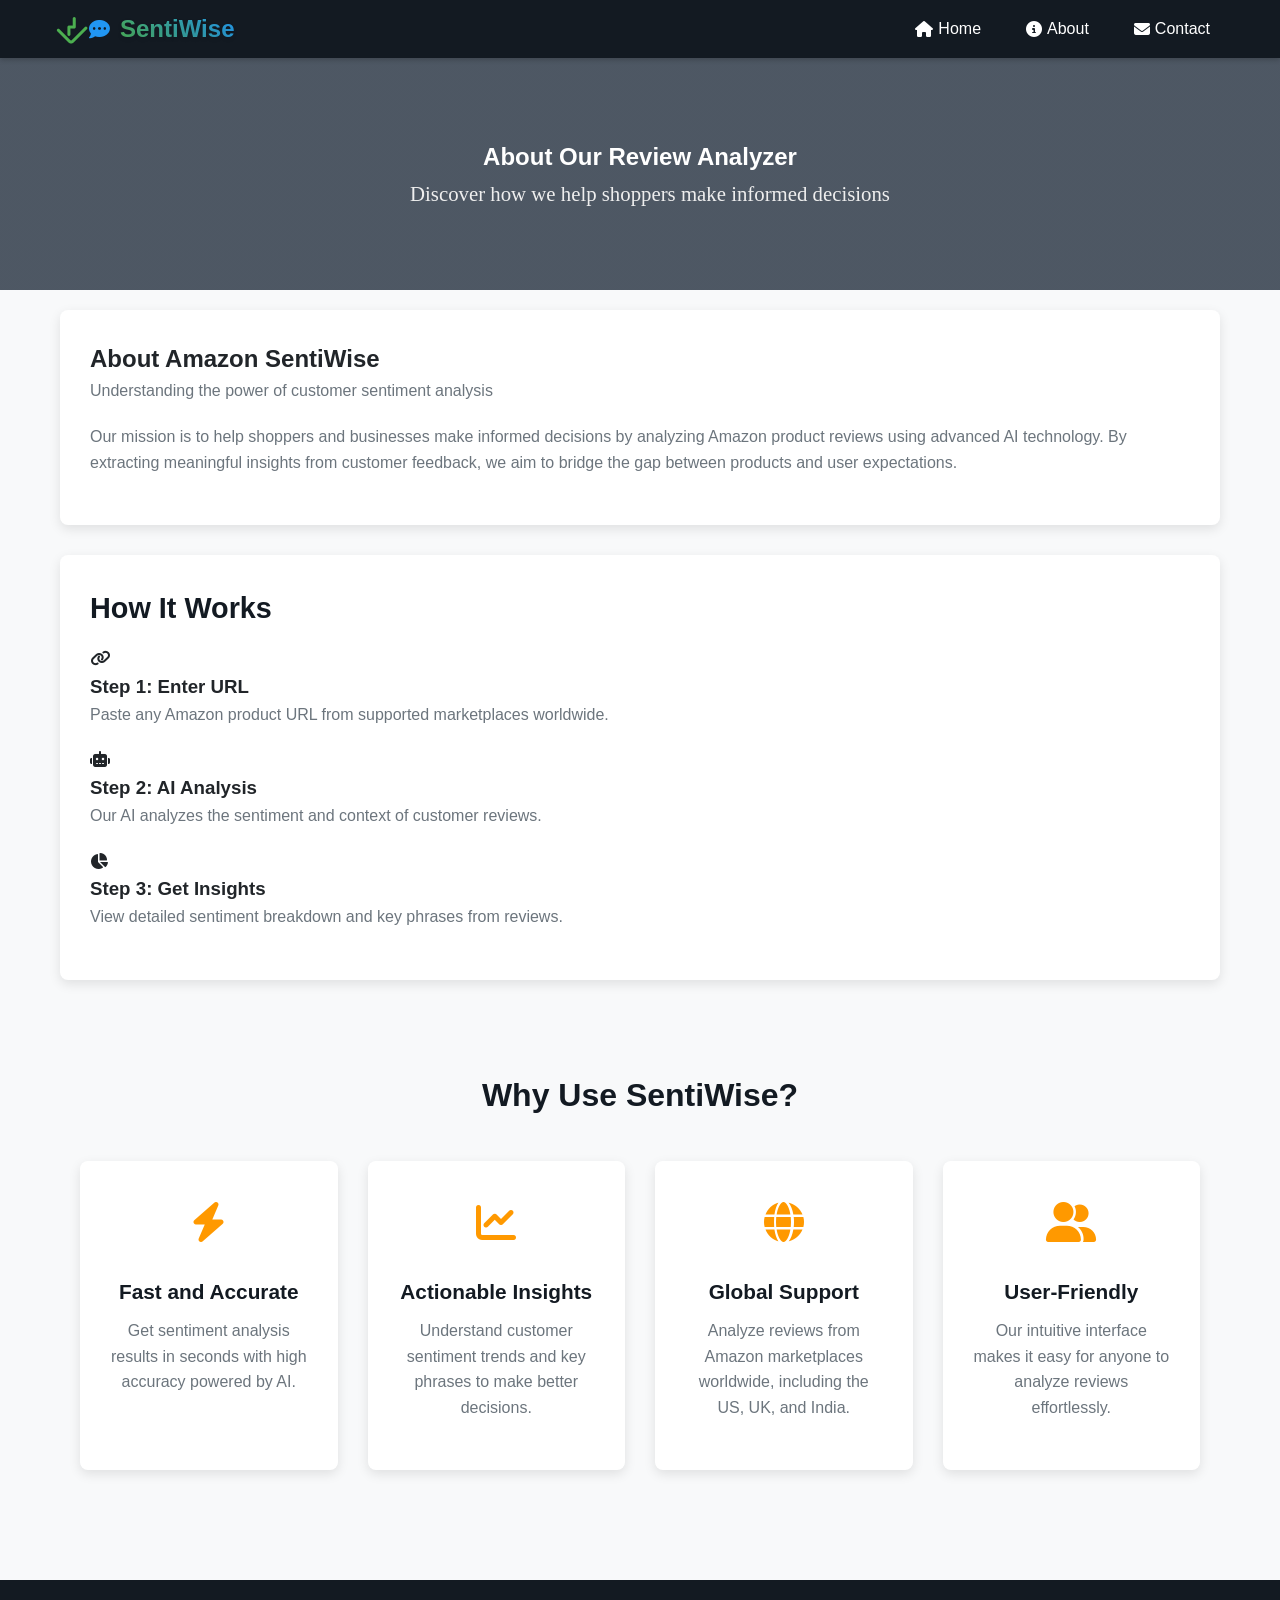
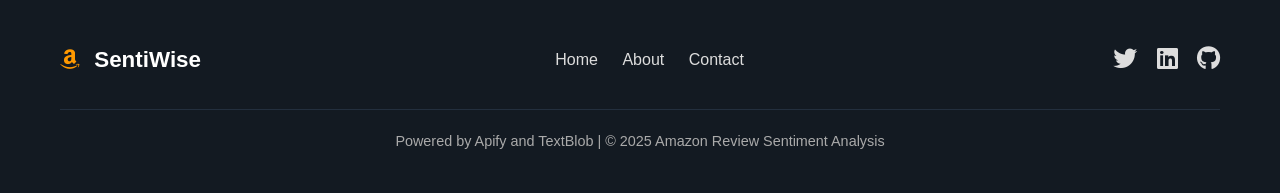
<file: amazon-review-sentiment/templates/about.html>
<!DOCTYPE html>
<html lang="en">
  <head>
    <meta charset="UTF-8" />
    <meta name="viewport" content="width=device-width, initial-scale=1.0" />
    <title>About - SentiWise</title>
    <link
      rel="stylesheet"
      href="https://cdnjs.cloudflare.com/ajax/libs/font-awesome/6.4.0/css/all.min.css"
    />
    <link rel="stylesheet" href="../static/style.css" />
  </head>
  <body>
    <!-- Navbar -->
    <nav class="navbar">
      <div class="nav-container">
        <div class="logo">
          <a href="/">
            <span class="logo-icon">
              <i class="fas fa-chart-line"></i>
              <i class="fas fa-comment-dots"></i>
            </span>
            <span class="logo-text">SentiWise</span>
          </a>
        </div>
        <ul class="nav-links">
          <li>
            <a href="/"><i class="fas fa-home"></i> Home</a>
          </li>
          <li>
            <a href="/about" class="active"
              ><i class="fas fa-info-circle"></i> About</a
            >
          </li>
          <li>
            <a href="/contact"><i class="fas fa-envelope"></i> Contact</a>
          </li>
        </ul>
        <div class="burger">
          <div class="line1"></div>
          <div class="line2"></div>
          <div class="line3"></div>
        </div>
      </div>
    </nav>

    <!-- Hero Section -->
    <section class="hero">
      <div class="hero-content">
        <h1>About Our Review Analyzer</h1>
        <p>Discover how we help shoppers make informed decisions</p>
      </div>
    </section>

    <!-- About Section -->
    <div class="container">
      <section class="about-section">
        <div class="card">
          <h1>About Amazon SentiWise</h1>
          <p class="subtitle">
            Understanding the power of customer sentiment analysis
          </p>
          <p>
            Our mission is to help shoppers and businesses make informed
            decisions by analyzing Amazon product reviews using advanced AI
            technology. By extracting meaningful insights from customer
            feedback, we aim to bridge the gap between products and user
            expectations.
          </p>
        </div>

        <div class="card">
          <h2>How It Works</h2>
          <div class="process-steps">
            <div class="step">
              <div class="step-icon">
                <i class="fas fa-link"></i>
              </div>
              <h3>Step 1: Enter URL</h3>
              <p>
                Paste any Amazon product URL from supported marketplaces
                worldwide.
              </p>
            </div>
            <div class="step">
              <div class="step-icon">
                <i class="fas fa-robot"></i>
              </div>
              <h3>Step 2: AI Analysis</h3>
              <p>
                Our AI analyzes the sentiment and context of customer reviews.
              </p>
            </div>
            <div class="step">
              <div class="step-icon">
                <i class="fas fa-chart-pie"></i>
              </div>
              <h3>Step 3: Get Insights</h3>
              <p>
                View detailed sentiment breakdown and key phrases from reviews.
              </p>
            </div>
          </div>
        </div>
      </section>

      <!-- Why Use Section -->
      <section class="why-use-section">
        <h2>Why Use SentiWise?</h2>
        <div class="why-use-cards">
          <div class="card">
            <div class="icon">
              <i class="fas fa-bolt"></i>
            </div>
            <h3>Fast and Accurate</h3>
            <p>
              Get sentiment analysis results in seconds with high accuracy
              powered by AI.
            </p>
          </div>
          <div class="card">
            <div class="icon">
              <i class="fas fa-chart-line"></i>
            </div>
            <h3>Actionable Insights</h3>
            <p>
              Understand customer sentiment trends and key phrases to make
              better decisions.
            </p>
          </div>
          <div class="card">
            <div class="icon">
              <i class="fas fa-globe"></i>
            </div>
            <h3>Global Support</h3>
            <p>
              Analyze reviews from Amazon marketplaces worldwide, including the
              US, UK, and India.
            </p>
          </div>
          <div class="card">
            <div class="icon">
              <i class="fas fa-user-friends"></i>
            </div>
            <h3>User-Friendly</h3>
            <p>
              Our intuitive interface makes it easy for anyone to analyze
              reviews effortlessly.
            </p>
          </div>
        </div>
      </section>
    </div>

    <!-- Footer -->
    <footer>
      <div class="container">
        <div class="footer-content">
          <div class="footer-logo"><i class="fab fa-amazon"></i> SentiWise</div>
          <div class="footer-links">
            <a href="/">Home</a>
            <a href="/about">About</a>
            <a href="/contact">Contact</a>
          </div>
          <div class="footer-social">
            <a href="https://x.com/?lang=en" title="Follow us on Twitter"
              ><i class="fab fa-twitter"></i
            ></a>
            <a
              href="https://www.linkedin.com/in/ratish-patil-2a4910282/"
              title="Connect on LinkedIn"
              ><i class="fab fa-linkedin"></i
            ></a>
            <a
              href="https://github.com/RatishPatil37/Price-Tracker"
              title="View GitHub profile"
              ><i class="fab fa-github"></i
            ></a>
          </div>
        </div>
        <div class="footer-bottom">
          <p>
            Powered by Apify and TextBlob | &copy; 2025 Amazon Review Sentiment
            Analysis
          </p>
        </div>
      </div>
    </footer>
  </body>
</html>
</file>
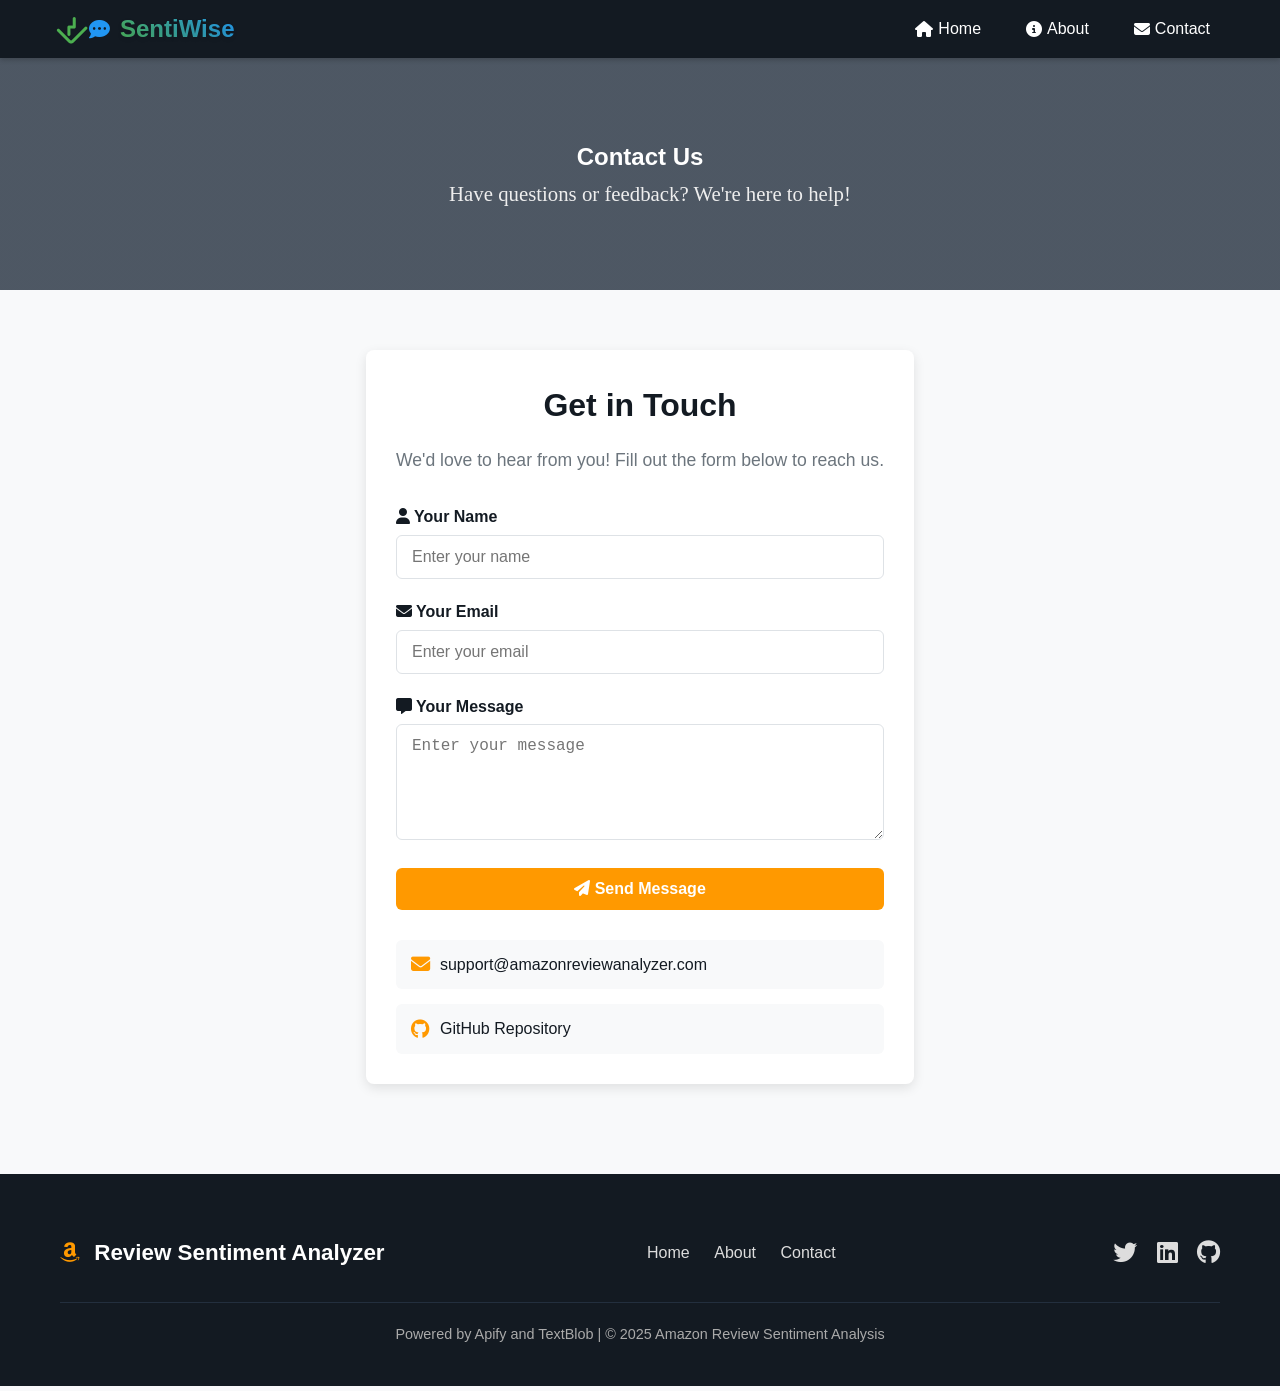
<file: amazon-review-sentiment/templates/contact.html>
<!DOCTYPE html>
<html lang="en">
  <head>
    <meta charset="UTF-8" />
    <meta name="viewport" content="width=device-width, initial-scale=1.0" />
    <title>Contact - Amazon Review Sentiment Analyzer</title>
    <link
      rel="stylesheet"
      href="https://cdnjs.cloudflare.com/ajax/libs/font-awesome/6.4.0/css/all.min.css"
    />
    <link rel="stylesheet" href="../static/style.css" />
  </head>
  <body>
    <!-- Navbar -->
    <nav class="navbar">
      <div class="nav-container">
        <div class="logo">
          <a href="/">
            <span class="logo-icon">
              <i class="fas fa-chart-line"></i>
              <i class="fas fa-comment-dots"></i>
            </span>
            <span class="logo-text">SentiWise</span>
          </a>
        </div>
        <ul class="nav-links">
          <li>
            <a href="/"><i class="fas fa-home"></i> Home</a>
          </li>
          <li>
            <a href="/about"><i class="fas fa-info-circle"></i> About</a>
          </li>
          <li>
            <a href="/contact" class="active"
              ><i class="fas fa-envelope"></i> Contact</a
            >
          </li>
        </ul>
        <div class="burger">
          <div class="line1"></div>
          <div class="line2"></div>
          <div class="line3"></div>
        </div>
      </div>
    </nav>

    <!-- Hero Section -->
    <section class="hero">
      <div class="hero-content">
        <h1>Contact Us</h1>
        <p>Have questions or feedback? We're here to help!</p>
      </div>
    </section>

    <!-- Contact Section -->
    <div class="container">
      <section class="contact-section">
        <div class="card contact-card">
          <h1>Get in Touch</h1>
          <p class="subtitle">
            We'd love to hear from you! Fill out the form below to reach us.
          </p>
          <form id="contactForm" class="contact-form">
            <div class="form-group">
              <label for="name"><i class="fas fa-user"></i> Your Name</label>
              <input
                type="text"
                id="name"
                name="name"
                placeholder="Enter your name"
                required
              />
            </div>
            <div class="form-group">
              <label for="email"
                ><i class="fas fa-envelope"></i> Your Email</label
              >
              <input
                type="email"
                id="email"
                name="email"
                placeholder="Enter your email"
                required
              />
            </div>
            <div class="form-group">
              <label for="message"
                ><i class="fas fa-comment-alt"></i> Your Message</label
              >
              <textarea
                id="message"
                name="message"
                rows="5"
                placeholder="Enter your message"
                required
              ></textarea>
            </div>
            <button type="submit" class="btn">
              <i class="fas fa-paper-plane"></i> Send Message
            </button>
          </form>
          <div class="contact-options">
            <div class="contact-option">
              <i class="fas fa-envelope"></i>
              <a href="mailto:patilratish369@gmail.com" target="_blank" rel="noopener noreferrer"
                >support@amazonreviewanalyzer.com</a
              >
            </div>
            <div class="contact-option">
              <i class="fab fa-github"></i>
              <a href="https://github.com/RatishPatil37/Price-Tracker"
                target="_blank" rel="noopener noreferrer"
                >GitHub Repository</a
              >
            </div>
          </div>
        </div>
      </section>
    </div>

    <!-- Footer -->
    <footer>
      <div class="container">
        <div class="footer-content">
          <div class="footer-logo">
            <i class="fab fa-amazon"></i> Review Sentiment Analyzer
          </div>
          <div class="footer-links">
            <a href="/">Home</a>
            <a href="/about">About</a>
            <a href="/contact">Contact</a>
          </div>
          <div class="footer-social">
            <a href="https://x.com/?lang=en" target="_blank" rel="noopener noreferrer title="Follow us on Twitter"><i class="fab fa-twitter"></i></a>
            <a href="https://www.linkedin.com/in/ratish-patil-2a4910282/"  target="_blank" rel="noopener noreferrertitle="Connect on LinkedIn"><i class="fab fa-linkedin"></i></a>
            <a href="https://github.com/RatishPatil37/Price-Tracker"  target="_blank" rel="noopener noreferrertitle="GitHub Repository"><i class="fab fa-github"></i></a>
          </div>
        </div>
        <div class="footer-bottom">
          <p>
            Powered by Apify and TextBlob | &copy; 2025 Amazon Review Sentiment
            Analysis
          </p>
        </div>
      </div>
    </footer>
  </body>
</html>
</file>
<file: amazon-review-sentiment/static/style.css>
/* Base styles */
:root {
  --amazon-orange: #ff9900;
  --amazon-dark: #131a22; /* Darker Amazon blue/black */
  --amazon-blue: #232f3e; /* Lighter Amazon blue */
  --positive-color: #28a745; /* Bootstrap green */
  --neutral-color: #ffc107; /* Bootstrap yellow */
  --negative-color: #dc3545; /* Bootstrap red */
  --light-bg: #f8f9fa; /* Lighter gray */
  --card-bg: #ffffff;
  --border-color: #dee2e6; /* Standard border color */
  --text-dark: #212529; /* Bootstrap dark text */
  --text-light: #6c757d; /* Bootstrap secondary text */
  --shadow: rgba(0, 0, 0, 0.1);
  --hover-shadow: rgba(0, 0, 0, 0.15);
  --font-main: "Amazon Ember", Arial, sans-serif; /* Amazon's font if available */
}

* {
  margin: 0;
  padding: 0;
  box-sizing: border-box;
}

body {
  font-family: var(--font-main), "Segoe UI", Tahoma, Geneva, Verdana, sans-serif;
  background-color: var(--light-bg);
  color: var(--text-dark);
  line-height: 1.6;
  display: flex;
  flex-direction: column;
  min-height: 100vh; /* Ensure footer sticks to bottom */
}

.container {
  max-width: 1200px;
  margin: 0 auto;
  padding: 20px;
  flex-grow: 1; /* Allow container to grow */
}

/* Navbar */
.navbar {
  background-color: var(--amazon-dark);
  color: #fff;
  padding: 10px 0;
  position: sticky;
  top: 0;
  z-index: 1000;
  box-shadow: 0 2px 5px rgba(0, 0, 0, 0.2);
}

.nav-container {
  max-width: 1200px;
  margin: 0 auto;
  padding: 0 20px;
  display: flex;
  justify-content: space-between;
  align-items: center;
}

.logo a {
  display: flex;
  align-items: center;
  text-decoration: none;
  color: #fff;
  font-size: 1.5rem;
  font-weight: bold;
  transition: transform 0.3s ease;
}

.logo-icon {
  position: relative;
  margin-right: 10px;
  display: flex;
  align-items: center;
  gap: 5px;
}

.logo-icon .fa-chart-line {
  color: #4caf50;
  font-size: 1.5rem;
  transform: rotate(-45deg);
}

.logo-icon .fa-comment-dots {
  color: #2196f3;
  font-size: 1.3rem;
}

.logo-text {
  font-family: "Montserrat", sans-serif;
  font-weight: 700;
  background: linear-gradient(45deg, #4caf50, #2196f3);
  -webkit-background-clip: text;
  -webkit-text-fill-color: transparent;
  text-shadow: 0 2px 4px rgba(0, 0, 0, 0.1);
}

.logo:hover {
  transform: scale(1.05);
}

.nav-links {
  display: flex;
  list-style: none;
  transition: transform 0.5s ease-in-out;
}

.nav-links li {
  margin-left: 25px;
}

.nav-links a {
  color: #fff;
  text-decoration: none;
  font-size: 1rem;
  padding: 5px 10px;
  border-radius: 4px;
  transition: background-color 0.3s, color 0.3s;
  display: flex;
  align-items: center;
}
.nav-links a:hover {
  color: var(--negative-color);
}

.nav-links a i {
  margin-right: 5px;
}

.burger {
  display: none;
  cursor: pointer;
  padding: 10px;
  z-index: 1001;
}

.burger div {
  width: 25px;
  height: 3px;
  background-color: #fff;
  margin: 5px;
  transition: all 0.3s ease;
}

/* Hero Section */
.hero {
  background: linear-gradient(rgba(35, 47, 62, 0.8), rgba(35, 47, 62, 0.8)),
    url("https://images.unsplash.com/photo-1607082348824-0a96f2a4b9da?ixlib=rb-4.0.3&ixid=M3wxMjA3fDB8MHxwaG90by1wYWdlfHx8fGVufDB8fHx8fA%3D%3D&auto=format&fit=crop&w=2070&q=80")
      center/cover no-repeat;
  color: #fff;
  text-align: center;
  padding: 80px 20px;
}

.hero-content #senti {
  font-family: Montserrat;
  font-size: 3rem;
  margin-bottom: 6px;
  font-weight: 700;
  margin-right: 28px;
}

.hero-content #bot {
  border-right: 3px solid var(--amazon-orange);
  white-space: nowrap;
  margin: 0 auto;
  font-family: Montserrat;
}

.hero-content p {
  font-family: Montserrat;
  font-size: 1.3rem;
  color: #eee;
  margin-left: 20px;
}

/* Card Base Style */
.card {
  background-color: var(--card-bg);
  border-radius: 8px;
  box-shadow: 0 4px 12px var(--shadow);
  padding: 30px;
  margin-bottom: 30px;
  transition: box-shadow 0.3s ease;
}

.card:hover {
  box-shadow: 0 6px 36px var(--hover-shadow);
}

.card h2 {
  color: var(--amazon-dark);
  margin-bottom: 15px;
  font-size: 1.8rem;
}

.card p {
  color: var(--text-light);
  margin-bottom: 20px;
}

/* Search Section Specifics */
.search-section .card {
  text-align: center;
}

.search-container {
  display: flex;
  max-width: 700px;
  margin: 0 auto 15px auto; /* Added bottom margin */
  border: 1px solid var(--border-color);
  border-radius: 6px;
  overflow: hidden; /* Keep button contained */
}

#productUrl {
  flex: 1;
  padding: 12px 15px;
  border: none; /* Removed individual border */
  font-size: 1rem;
  outline: none;
}

#analyzeBtn {
  background-color: var(--amazon-orange);
  color: #fff; /* Ensure text is white */
  border: none;
  padding: 12px 25px;
  cursor: pointer;
  font-size: 1rem;
  font-weight: 600;
  transition: background-color 0.3s;
  display: flex; /* For icon alignment */
  align-items: center; /* For icon alignment */
  gap: 8px; /* Space between icon and text */
}

#analyzeBtn:hover {
  background-color: #e68a00; /* Slightly darker orange */
}

#analyzeBtn:disabled {
  background-color: #cccccc;
  color: #666666;
  cursor: not-allowed;
}

#analyzeBtn .fa-spinner {
  animation: spin 1s linear infinite;
}

.search-examples p {
  margin-bottom: 0; /* Remove extra margin */
  font-size: 0.9rem;
}

.search-examples a {
  color: var(--amazon-blue);
  text-decoration: none;
}
.search-examples a:hover {
  text-decoration: underline;
  color: var(--amazon-orange);
}

/* Loading Spinner */
.loading-container {
  display: flex; /* Changed back to flex */
  flex-direction: column; /* Stack vertically */
  align-items: center;
  justify-content: center;
  margin: 40px 0;
  text-align: center;
  color: var(--text-light);
}

.spinner {
  border: 5px solid #f3f3f3;
  border-top: 5px solid var(--amazon-orange);
  border-radius: 50%;
  width: 50px;
  height: 50px;
  animation: spin 1s linear infinite;
  margin-bottom: 15px;
}

@keyframes spin {
  0% {
    transform: rotate(0deg);
  }
  100% {
    transform: rotate(360deg);
  }
}

/* Error Container */
.error-container {
  max-width: 800px;
  margin: 20px auto;
}

.error-message {
  background-color: #f8d7da; /* Bootstrap danger background */
  color: #721c24; /* Bootstrap danger text */
  padding: 15px 20px;
  border: 1px solid #f5c6cb; /* Bootstrap danger border */
  border-radius: 6px;
  display: flex;
  align-items: center;
  font-weight: 500;
}

.error-message i {
  margin-right: 10px;
  font-size: 1.3rem;
  color: #721c24; /* Match text color */
}

/* Stats Container */
.stats-container .card {
  padding: 30px; /* Consistent padding */
}

.stats-header {
  display: flex;
  justify-content: space-between;
  align-items: center;
  margin-bottom: 25px;
  flex-wrap: wrap; /* Allow wrapping */
  gap: 10px; /* Space between items if they wrap */
}

.stats-header h2 {
  margin-bottom: 0; /* Remove bottom margin */
}

.stats-badge {
  background-color: #e9ecef; /* Light gray badge */
  color: var(--text-dark);
  padding: 8px 15px;
  border-radius: 20px;
  font-size: 0.95rem;
  font-weight: 500;
  display: inline-flex; /* Align icon and text */
  align-items: center;
}

.stats-badge i {
  margin-right: 8px;
  color: var(--amazon-blue);
}

.stats-content {
  display: flex;
  flex-wrap: wrap;
  justify-content: space-between; /* Space between chart and summary */
  align-items: center;
  gap: 30px; /* Increased gap */
  margin-bottom: 30px; /* Space before conclusion */
}

.chart-container {
  flex: 1 1 300px; /* Allow shrinking/growing, base 300px */
  max-width: 350px; /* Limit max size */
  height: 300px; /* Fixed height */
  margin: 0 auto 20px auto; /* Center and add bottom margin on small screens */
}

.stats-summary {
  flex: 1 1 300px; /* Allow shrinking/growing, base 300px */
  display: flex;
  flex-direction: column; /* Stack items vertically */
  gap: 20px; /* Space between items */
}

.stat-item {
  display: flex;
  align-items: center;
  padding: 15px;
  border-radius: 8px;
  background-color: var(--light-bg); /* Subtle background */
  border-left: 5px solid; /* Colored left border */
}

.stat-item i {
  font-size: 2.5rem; /* Larger icons */
  margin-right: 20px;
  width: 40px; /* Fixed width for alignment */
  text-align: center;
}

.stat-item.positive {
  border-left-color: var(--positive-color);
}
.stat-item.positive i {
  color: var(--positive-color);
}

.stat-item.neutral {
  border-left-color: var(--neutral-color);
}
.stat-item.neutral i {
  color: var(--neutral-color);
}

.stat-item.negative {
  border-left-color: var(--negative-color);
}
.stat-item.negative i {
  color: var(--negative-color);
}

.stat-details h3 {
  font-size: 1.8rem;
  font-weight: 600;
  margin-bottom: 2px;
}

.stat-details p {
  font-size: 1rem;
  color: var(--text-light);
  margin-bottom: 0;
}

.stats-conclusion {
  border-top: 1px solid var(--border-color);
  padding-top: 20px;
  margin-top: 10px; /* Reduced margin */
  text-align: center;
}

.stats-conclusion h3 {
  margin-bottom: 10px;
  font-size: 1.1rem;
  color: var(--text-dark);
}

.stats-conclusion p {
  font-size: 1rem;
  color: var(--text-light);
  max-width: 600px;
  margin: 0 auto; /* Center the conclusion text */
  margin-bottom: 0; /* Remove default paragraph margin */
}

/* Reviews Container */
.section-header {
  text-align: center;
  margin-bottom: 30px;
}

.section-header h2 {
  color: var(--amazon-dark);
  font-size: 2rem;
}

.review-filters {
  background-color: var(--card-bg);
  padding: 15px 20px;
  border-radius: 6px;
  margin-bottom: 30px;
  display: flex;
  justify-content: space-between;
  align-items: center;
  flex-wrap: wrap;
  gap: 15px;
  box-shadow: 0 2px 8px var(--shadow);
}

.filter-option label {
  margin-right: 10px;
  font-weight: 500;
  color: var(--text-dark);
}

#sentimentFilter {
  padding: 8px 12px;
  border: 1px solid var(--border-color);
  border-radius: 4px;
  font-size: 0.95rem;
  min-width: 150px;
}

.filter-count {
  font-size: 0.95rem;
  color: var(--text-light);
}

.reviews-list {
  display: grid;
  grid-template-columns: repeat(
    auto-fill,
    minmax(320px, 1fr)
  ); /* Slightly smaller min size */
  gap: 25px;
}

.review-card {
  background-color: var(--card-bg);
  border-radius: 8px;
  box-shadow: 0 3px 10px var(--shadow);
  overflow: hidden;
  transition: transform 0.2s ease, box-shadow 0.2s ease;
  border: 1px solid var(--border-color);
  border-left: 5px solid var(--neutral-color); /* Default left border */
  display: flex; /* Use flexbox for column layout */
  flex-direction: column; /* Stack header, content, footer */
}

.review-card:hover {
  transform: translateY(-4px);
  box-shadow: 0 6px 15px var(--hover-shadow);
}

.review-card.positive {
  border-left-color: var(--positive-color);
}
.review-card.neutral {
  border-left-color: var(--neutral-color);
}
.review-card.negative {
  border-left-color: var(--negative-color);
}

.review-header {
  padding: 15px 20px;
  display: flex;
  justify-content: space-between;
  align-items: center;
  background-color: #f8f9fa; /* Subtle header background */
  border-bottom: 1px solid var(--border-color);
}

.sentiment-badge {
  display: flex;
  align-items: center;
  padding: 6px 12px;
  border-radius: 20px;
  font-weight: 600; /* Bolder */
  font-size: 0.9rem;
  border: 1px solid; /* Add border */
}

.sentiment-badge.positive {
  background-color: #e9f5ec; /* Lighter green */
  color: #19672b; /* Darker green */
  border-color: #a6d7b3; /* Green border */
}
.sentiment-badge.positive i {
  color: #28a745;
}

.sentiment-badge.neutral {
  background-color: #fff8e1; /* Lighter yellow */
  color: #856404; /* Darker yellow */
  border-color: #ffeeba; /* Yellow border */
}
.sentiment-badge.neutral i {
  color: #ffc107;
}

.sentiment-badge.negative {
  background-color: #fbe9eb; /* Lighter red */
  color: #782129; /* Darker red */
  border-color: #f5c6cb; /* Red border */
}
.sentiment-badge.negative i {
  color: #dc3545;
}

.sentiment-badge i {
  margin-right: 6px;
  font-size: 1.1em; /* Slightly larger icon */
}

.sentiment-score {
  font-size: 0.8rem; /* Smaller text */
  color: var(--text-light);
  text-align: right;
}
.sentiment-score span {
  display: block; /* Stack scores */
  margin-bottom: 2px;
}
.sentiment-score span:last-child {
  margin-bottom: 0;
}

.review-content {
  padding: 20px;
  flex-grow: 1; /* Allow content to take available space */
  font-size: 0.95rem;
  line-height: 1.7; /* Slightly increased line height */
  max-height: 150px; /* Limit height */
  overflow-y: auto; /* Add scroll if needed */
}

.review-footer {
  padding: 15px 20px;
  border-top: 1px solid var(--border-color);
  background-color: #f8f9fa; /* Match header background */
  font-size: 0.85rem;
  color: var(--text-light);
}

.key-phrases strong {
  color: var(--text-dark);
  margin-right: 5px;
}

/* Features Section */
.features {
  background-color: var(--amazon-blue);
  color: #fff;
  padding: 60px 0;
  text-align: center;
}

.features h2 {
  font-size: 2.2rem;
  margin-bottom: 40px;
  color: #fff; /* Ensure white color */
}

.features-grid {
  display: grid;
  grid-template-columns: repeat(auto-fit, minmax(250px, 1fr));
  gap: 30px;
}

.feature-card {
  background-color: rgba(255, 255, 255, 0.05); /* Subtle background */
  padding: 30px;
  border-radius: 8px;
  transition: background-color 0.3s;
  border: 1px solid rgba(255, 255, 255, 0.1);
}

.feature-card:hover {
  background-color: rgba(255, 255, 255, 0.1);
}

.feature-icon {
  font-size: 2.5rem;
  color: var(--amazon-orange);
  margin-bottom: 20px;
  display: inline-block;
  background-color: rgba(255, 153, 0, 0.1); /* Orange glow */
  width: 70px;
  height: 70px;
  line-height: 70px; /* Center icon */
  border-radius: 50%;
}

.feature-card h3 {
  font-size: 1.3rem;
  margin-bottom: 10px;
  color: #fff; /* Ensure white color */
}

.feature-card p {
  font-size: 1rem;
  color: #eee; /* Lighter text */
  margin-bottom: 0; /* Remove default margin */
}

/* Footer */
footer {
  background-color: var(--amazon-dark);
  color: #ddd;
  padding: 40px 0 20px 0;
  margin-top: auto; /* Stick to bottom */
}

.footer-content {
  display: flex;
  justify-content: space-between;
  align-items: center;
  flex-wrap: wrap;
  gap: 20px;
  margin-bottom: 30px;
}

.footer-logo {
  font-size: 1.4rem;
  font-weight: bold;
  color: #fff;
}

.footer-logo i {
  color: var(--amazon-orange);
  margin-right: 8px;
}

.footer-links a {
  color: #ddd;
  text-decoration: none;
  margin: 0 10px;
  transition: color 0.3s;
}

.footer-links a:hover {
  color: var(--amazon-orange);
}

.footer-social a {
  color: #ddd;
  text-decoration: none;
  font-size: 1.5rem;
  margin-left: 15px;
  transition: color 0.3s;
}

.footer-social a:hover {
  color: var(--amazon-orange);
}

.footer-bottom {
  text-align: center;
  padding-top: 20px;
  border-top: 1px solid var(--amazon-blue); /* Divider */
  font-size: 0.9rem;
  color: #aaa;
}

/* Responsive design */
@media (max-width: 992px) {
  .nav-links {
    position: absolute;
    right: 0;
    top: 60px; /* Adjust based on navbar height */
    background-color: var(--amazon-dark);
    flex-direction: column;
    align-items: center;
    width: 50%;
    transform: translateX(100%);
    transition: transform 0.5s ease-in;
    padding: 20px 0;
    box-shadow: -2px 2px 5px rgba(0, 0, 0, 0.2);
  }

  .nav-links li {
    margin-left: 0;
    margin-bottom: 15px;
    opacity: 0;
  }

  .nav-links.nav-active {
    transform: translateX(0%);
  }

  .nav-links.nav-active li {
    opacity: 1; /* Fade in links */
    transition: opacity 0.5s ease forwards 0.2s; /* Delayed fade-in */
  }

  .burger {
    display: block;
  }

  /* Burger animation */
  .toggle .line1 {
    transform: rotate(-45deg) translate(-5px, 6px);
  }
  .toggle .line2 {
    opacity: 0;
  }
  .toggle .line3 {
    transform: rotate(45deg) translate(-5px, -6px);
  }

  .stats-content {
    flex-direction: column;
  }

  .chart-container {
    width: 100%; /* Full width on smaller screens */
    max-width: 350px; /* Still limit size */
    margin-bottom: 30px;
  }

  .stats-summary {
    width: 100%; /* Full width */
  }
}

@media (max-width: 768px) {
  .burger {
    display: block;
  }

  .nav-links {
    position: fixed;
    right: -100%;
    top: 60px; /* Position below navbar */
    height: auto; /* Auto height instead of 100vh */
    background-color: var(--amazon-dark);
    flex-direction: column;
    width: 200px; /* Fixed width instead of 100% */
    padding: 20px;
    transition: right 0.3s ease-in-out;
    z-index: 1000;
    border-radius: 0 0 0 8px; /* Rounded corners on left side */
    box-shadow: -2px 2px 5px rgba(0, 0, 0, 0.2);
  }

  .nav-links.nav-active {
    right: 0;
  }

  .nav-links li {
    margin: 10px 0;
    opacity: 0;
    transform: translateX(20px);
    transition: opacity 0.3s ease, transform 0.3s ease;
  }

  .nav-links.nav-active li {
    opacity: 1;
    transform: translateX(0);
  }

  .nav-links a {
    font-size: 1.1rem;
    padding: 8px 12px;
    width: 100%;
  }

  .burger.toggle .line1 {
    transform: rotate(-45deg) translate(-5px, 6px);
  }

  .burger.toggle .line2 {
    opacity: 0;
  }

  .burger.toggle .line3 {
    transform: rotate(45deg) translate(-5px, -6px);
  }

  /* Mobile Layout Adjustments */
  .hero-content h1 {
    font-size: 2rem;
  }

  .hero-content p {
    font-size: 1.1rem;
  }

  .search-container {
    flex-direction: column;
  }

  #productUrl {
    width: 100%;
    margin-bottom: 10px;
  }

  #analyzeBtn {
    width: 100%;
    justify-content: center;
  }

  .footer-content {
    flex-direction: column;
    text-align: center;
  }

  .footer-links {
    margin: 20px 0;
  }

  .footer-social {
    margin-top: 20px;
  }

  .stats-header {
    flex-direction: column;
    align-items: center;
    text-align: center;
  }

  .review-filters {
    flex-direction: column;
    align-items: stretch;
  }

  .filter-option,
  .filter-count {
    text-align: center;
  }

  #sentimentFilter {
    width: 100%;
  }

  /* Contact and About Page Specific Styles */
  .contact-section {
    padding: 20px;
  }

  .contact-card {
    padding: 20px;
  }

  .contact-card h1 {
    font-size: 1.8rem;
  }

  .contact-form {
    gap: 15px;
  }

  .why-use-section {
    padding: 40px 20px;
  }

  .why-use-section h2 {
    font-size: 1.8rem;
  }

  .why-use-cards {
    grid-template-columns: 1fr;
    gap: 20px;
  }

  .why-use-cards .card {
    padding: 20px;
  }
}

input:invalid {
  border-color: var(--negative-color);
}

input:valid {
  border-color: var(--positive-color);
}
.footer {
  background-color: var(--amazon-dark);
  color: #fff;
  padding: 20px 0;
  text-align: center;
  font-size: 0.9rem;
  margin-top: auto;
}
html {
  scroll-behavior: smooth;
}

/* Contact Section */

.contact-section {
  display: flex;
  justify-content: center;
  align-items: center;
  padding: 40px 20px;
}

.contact-card {
  max-width: 600px;
  width: 100%;
  padding: 30px;
  text-align: center;
}

.contact-card h1 {
  font-size: 2rem;
  margin-bottom: 15px;
  color: var(--amazon-dark);
}

.contact-card .subtitle {
  font-size: 1.1rem;
  color: var(--text-light);
  margin-bottom: 30px;
}

.contact-form {
  display: flex;
  flex-direction: column;
  gap: 20px;
}

.contact-form .form-group {
  text-align: left;
}

.contact-form label {
  font-size: 1rem;
  font-weight: 600;
  color: var(--amazon-dark);
  margin-bottom: 5px;
  display: block;
}

.contact-form input,
.contact-form textarea {
  width: 100%;
  padding: 12px 15px;
  border: 1px solid var(--border-color);
  border-radius: 6px;
  font-size: 1rem;
  color: var(--text-dark);
  background-color: var(--card-bg);
  outline: none;
  transition: border-color 0.3s;
}

.contact-form input:focus,
.contact-form textarea:focus {
  border-color: var(--amazon-orange);
}

.contact-form button {
  background-color: var(--amazon-orange);
  color: #fff;
  border: none;
  padding: 12px 20px;
  font-size: 1rem;
  font-weight: bold;
  border-radius: 6px;
  cursor: pointer;
  transition: background-color 0.3s, transform 0.2s;
}

.contact-form button:hover {
  background-color: #e68a00;
  transform: scale(1.05);
}

/* Use in About */
/* Why Use Section */
.why-use-section {
  text-align: center;
  padding: 60px 20px;
  background-color: var(--light-bg);
}

.why-use-section h2 {
  font-size: 2rem;
  margin-bottom: 40px;
  color: var(--amazon-dark);
}

.why-use-cards {
  display: grid;
  grid-template-columns: repeat(auto-fit, minmax(250px, 1fr));
  gap: 30px;
}

.why-use-cards .card {
  background-color: var(--card-bg);
  border-radius: 8px;
  box-shadow: 0 4px 12px var(--shadow);
  padding: 30px;
  text-align: center;
  transition: transform 0.3s ease, box-shadow 0.3s ease;
  animation: fadeInUp 0.5s ease forwards;
  opacity: 0;
}

.why-use-cards .card:hover {
  transform: translateY(-10px);
  box-shadow: 0 6px 16px var(--hover-shadow);
}

.why-use-cards .icon {
  font-size: 2.5rem;
  color: var(--amazon-orange);
  margin-bottom: 20px;
}

.why-use-cards h3 {
  font-size: 1.3rem;
  margin-bottom: 10px;
  color: var(--amazon-dark);
}

.why-use-cards p {
  font-size: 1rem;
  color: var(--text-light);
}

/* Animation */
@keyframes fadeInUp {
  from {
    opacity: 0;
    transform: translateY(20px);
  }
  to {
    opacity: 1;
    transform: translateY(0);
  }
}

.why-use-cards .card:nth-child(1) {
  animation-delay: 0.1s;
}
.why-use-cards .card:nth-child(2) {
  animation-delay: 0.2s;
}
.why-use-cards .card:nth-child(3) {
  animation-delay: 0.3s;
}
.why-use-cards .card:nth-child(4) {
  animation-delay: 0.4s;
}

/* Contact Options */
.contact-options {
  margin-top: 30px;
  display: flex;
  flex-direction: column;
  gap: 15px;
}

.contact-option {
  display: flex;
  align-items: center;
  gap: 10px;
  padding: 12px 15px;
  background-color: var(--light-bg);
  border-radius: 6px;
  transition: all 0.3s ease;
}

.contact-option:hover {
  background-color: #f0f0f0;
  transform: translateX(5px);
}

.contact-option i {
  font-size: 1.2rem;
  color: var(--amazon-orange);
}

.contact-option a {
  color: var(--amazon-dark);
  text-decoration: none;
  font-weight: 500;
  transition: color 0.3s ease;
}

.contact-option a:hover {
  color: var(--amazon-orange);
}
</file>
